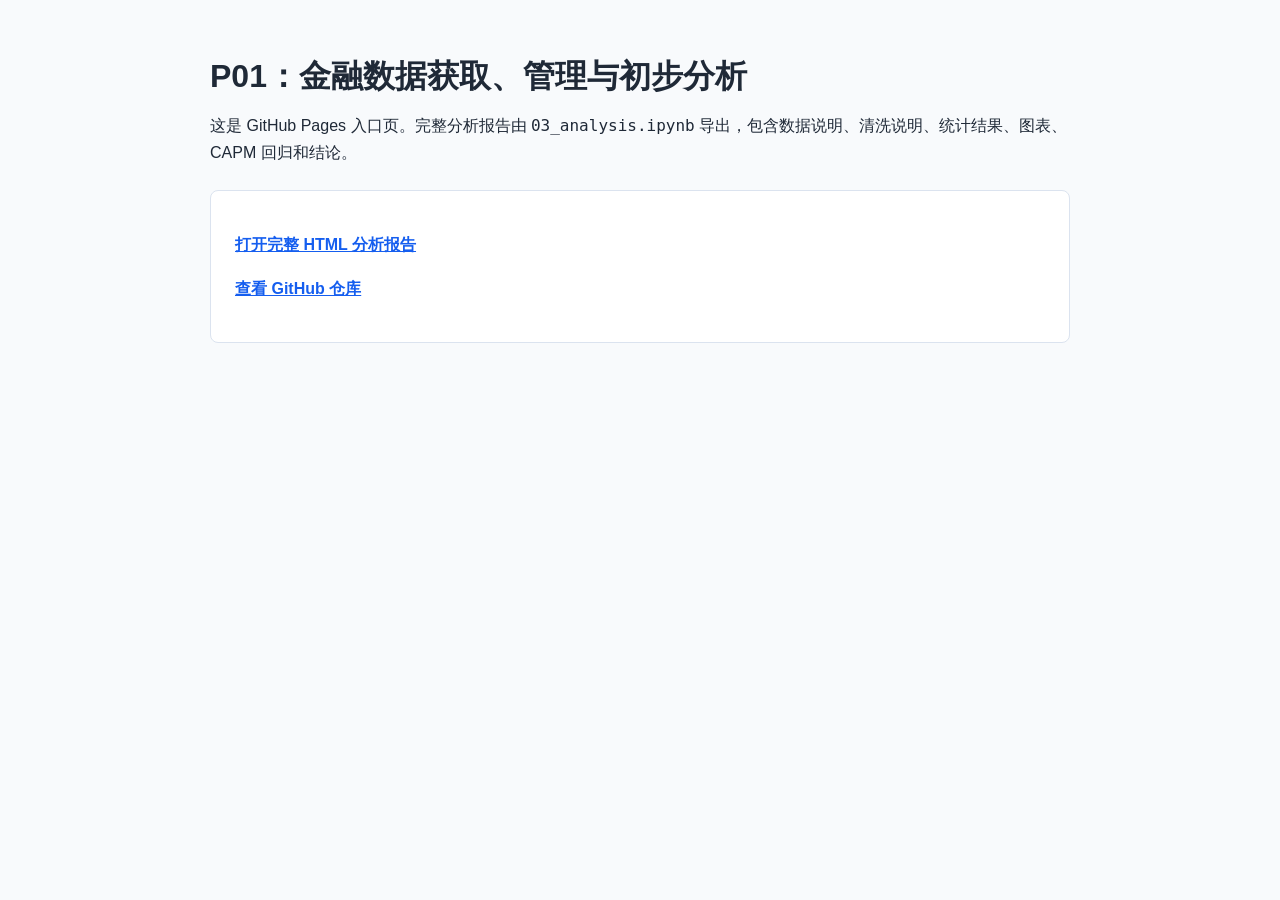
<file: docs/index.html>
<!doctype html>
<html lang="zh-CN">
<head>
  <meta charset="utf-8">
  <meta name="viewport" content="width=device-width, initial-scale=1">
  <title>P01 金融数据分析报告</title>
  <style>
    body {
      margin: 0;
      font-family: -apple-system, BlinkMacSystemFont, "Microsoft YaHei", "Segoe UI", sans-serif;
      color: #1f2937;
      background: #f8fafc;
    }
    main {
      max-width: 860px;
      margin: 0 auto;
      padding: 56px 24px;
    }
    h1 {
      font-size: 32px;
      line-height: 1.25;
      margin: 0 0 16px;
    }
    p {
      font-size: 16px;
      line-height: 1.7;
    }
    a {
      color: #155eef;
      font-weight: 600;
    }
    .card {
      background: white;
      border: 1px solid #dbe3ef;
      border-radius: 8px;
      padding: 24px;
      margin-top: 24px;
    }
  </style>
</head>
<body>
  <main>
    <h1>P01：金融数据获取、管理与初步分析</h1>
    <p>这是 GitHub Pages 入口页。完整分析报告由 <code>03_analysis.ipynb</code> 导出，包含数据说明、清洗说明、统计结果、图表、CAPM 回归和结论。</p>
    <div class="card">
      <p><a href="./report.html">打开完整 HTML 分析报告</a></p>
      <p><a href="https://github.com/LoongHaoWen/dshw-p01">查看 GitHub 仓库</a></p>
    </div>
  </main>
</body>
</html>
</file>
